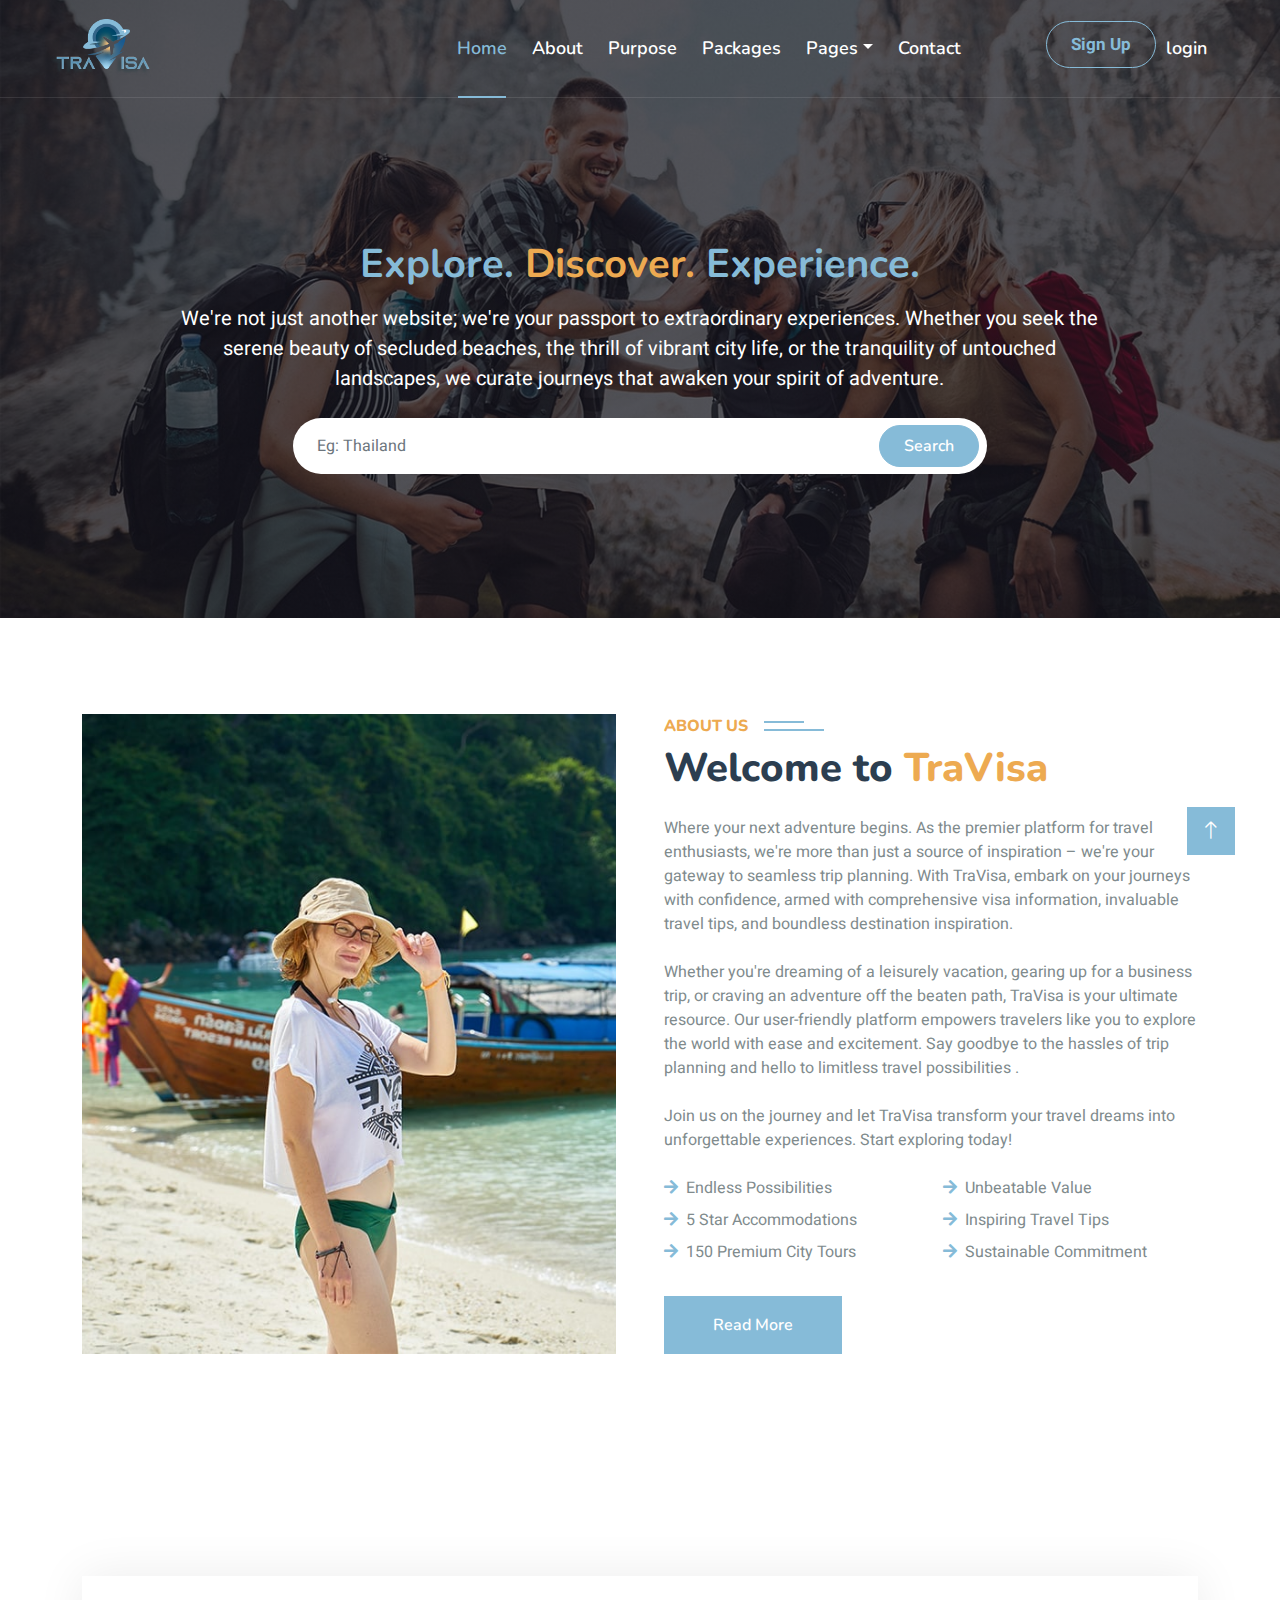
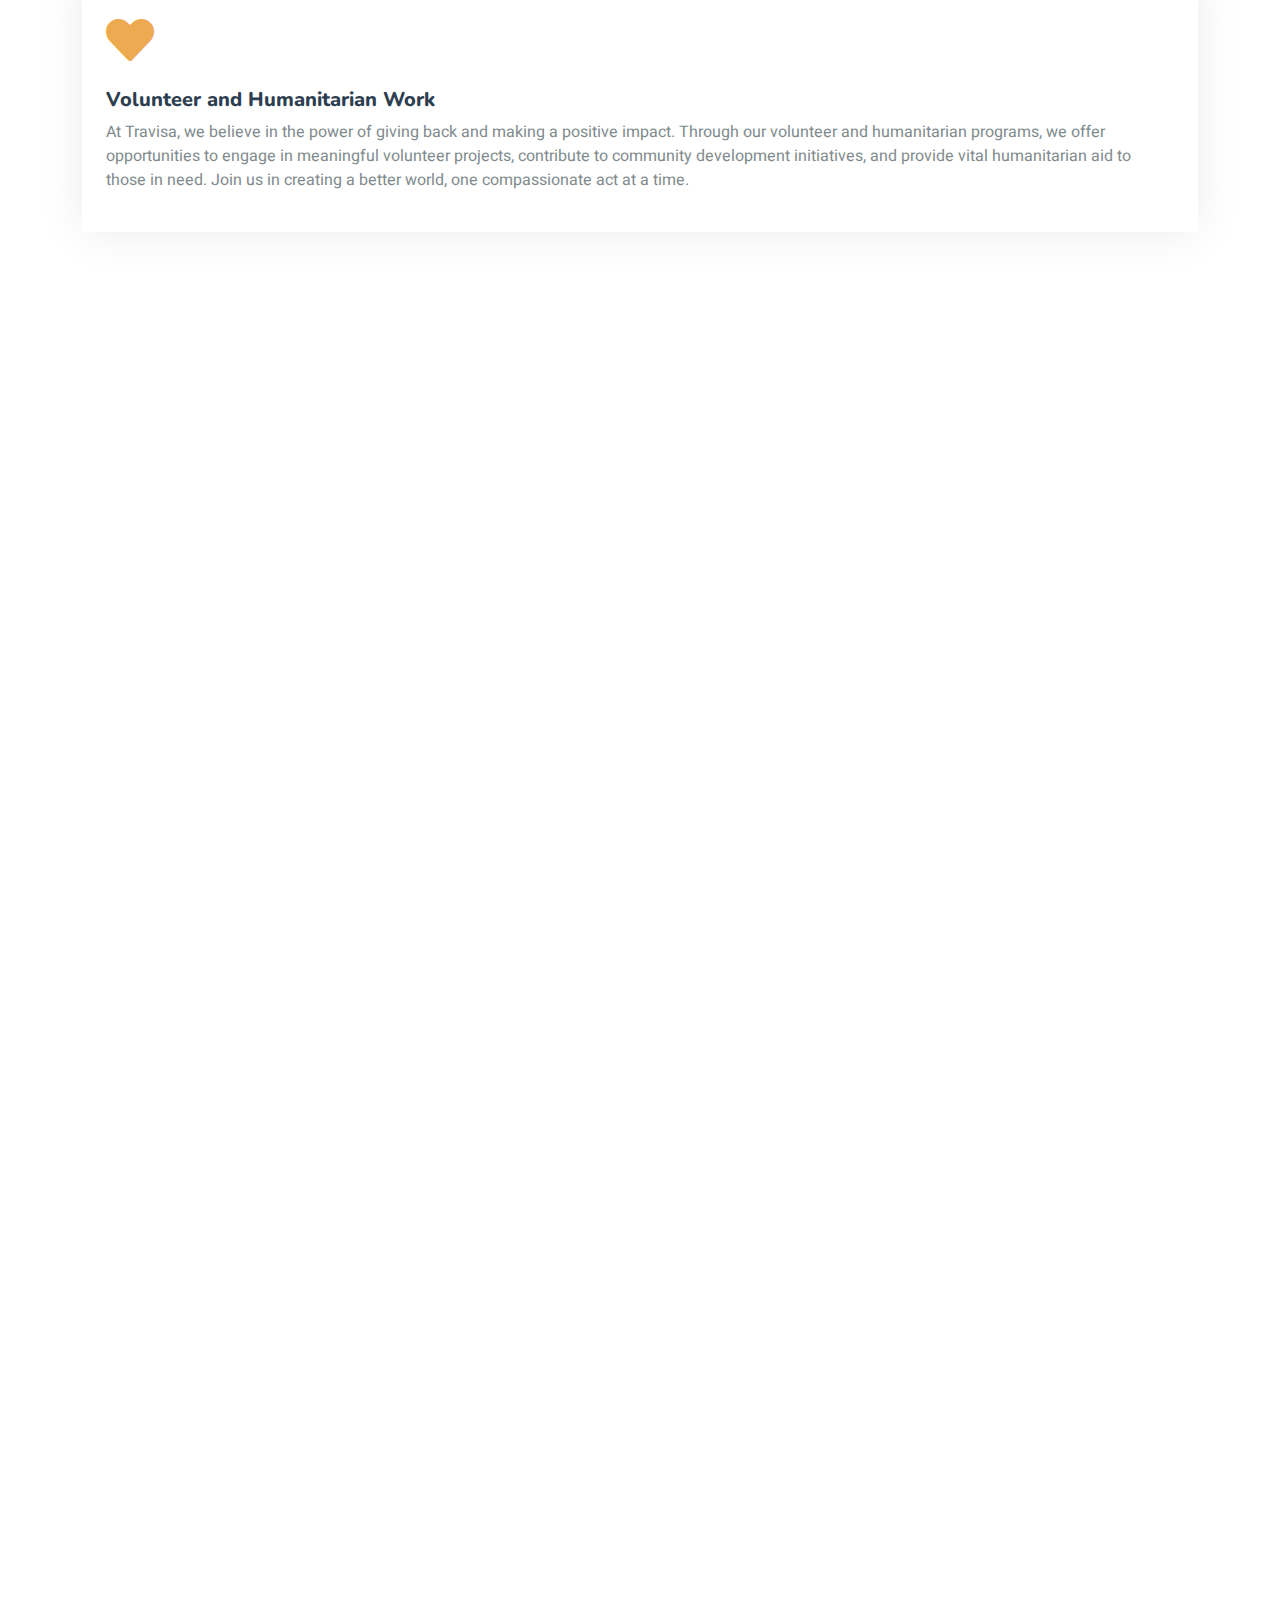
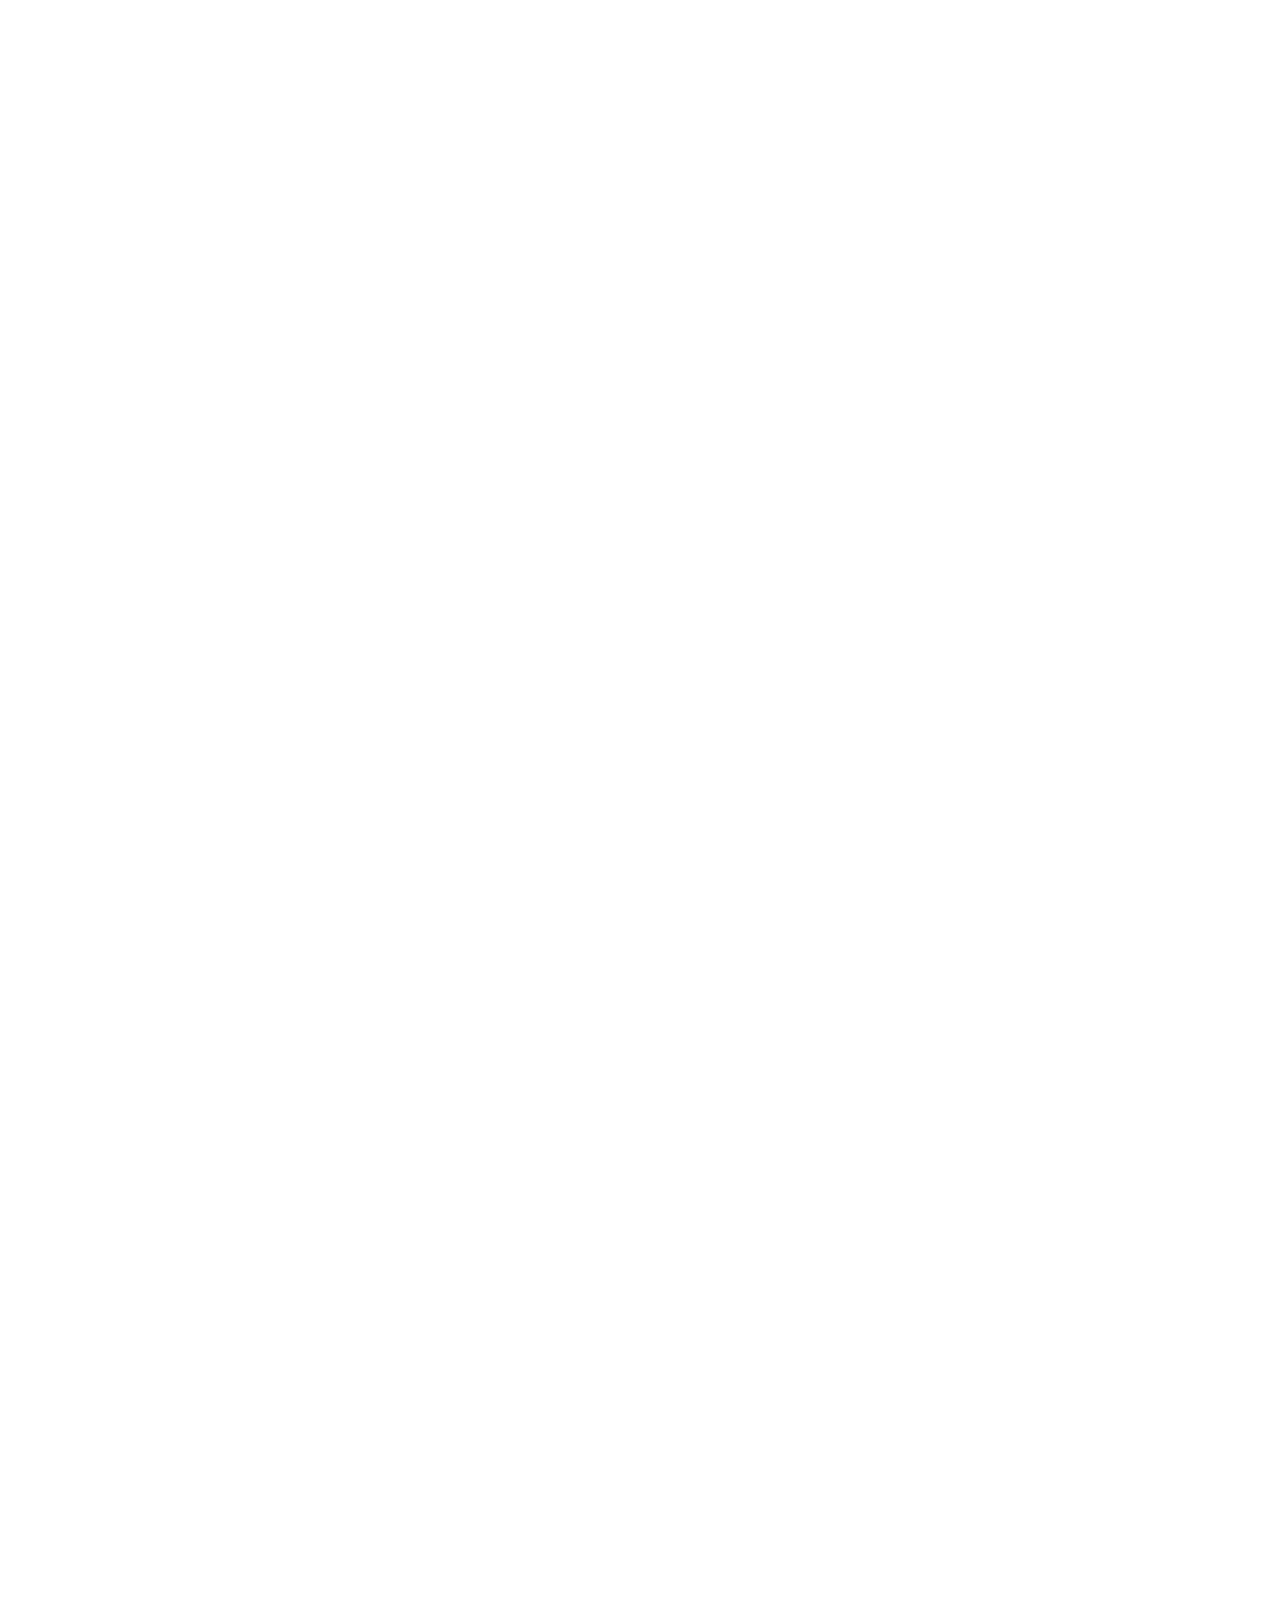
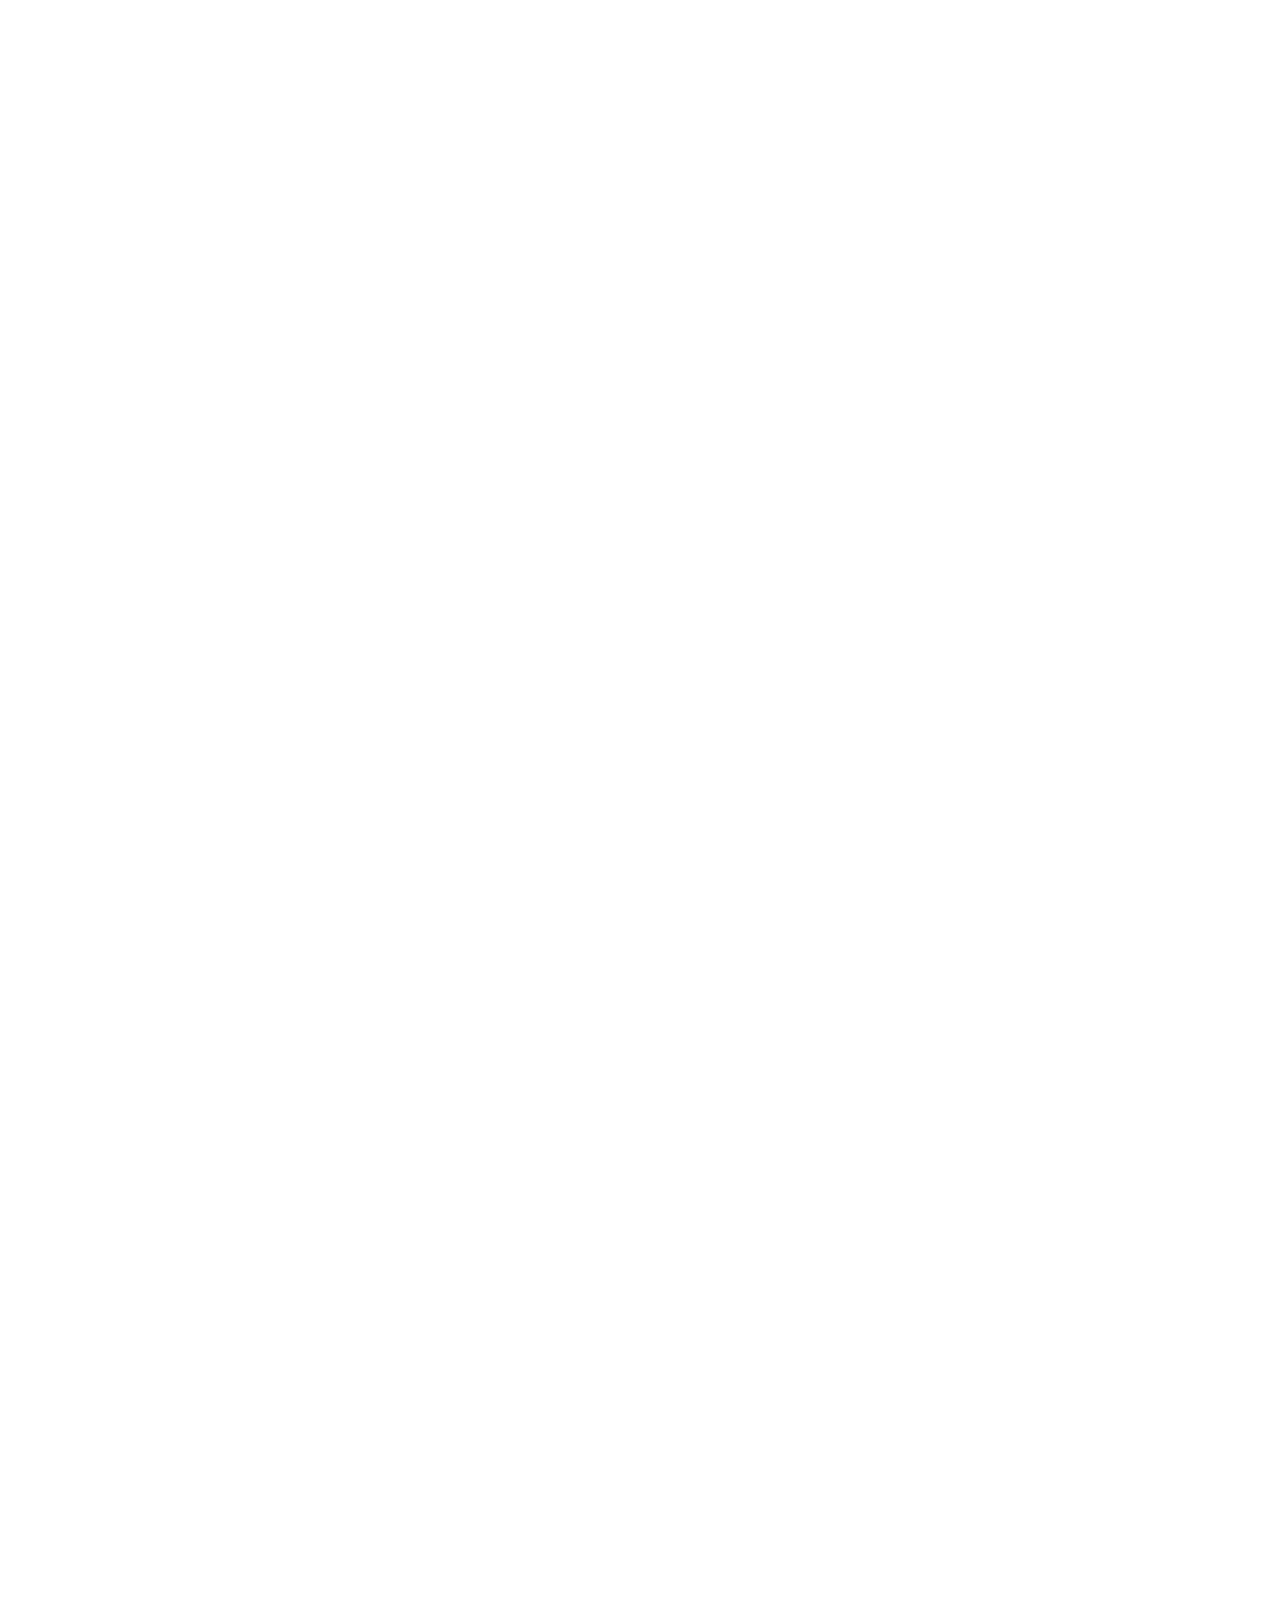
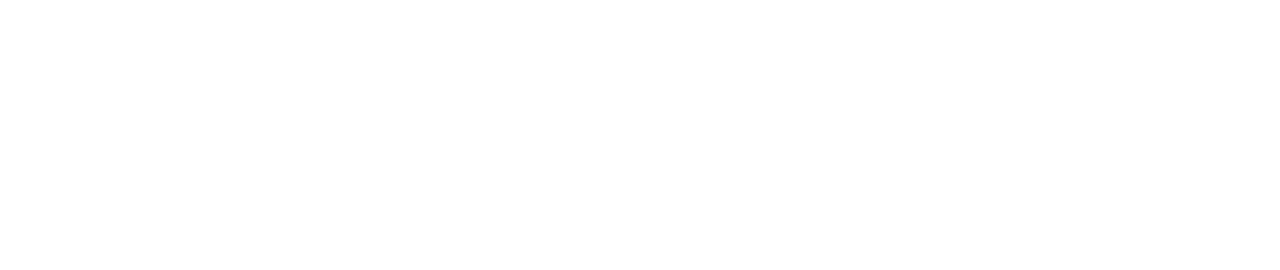
<file: ProjetIntegrationFirst1/View/FrontEnd/index.html>
<!DOCTYPE html>
<html lang="en">

<head>
    <meta charset="utf-8">
    <title>TraVisa - Travel Agency</title>
    <meta content="width=device-width, initial-scale=1.0" name="viewport">
    <meta content="" name="keywords">
    <meta content="" name="description">

    <!-- Favicon -->
    <link href="img/logo-travisa.png" rel="icon">

    <!-- Google Web Fonts -->
    <link rel="preconnect" href="https://fonts.googleapis.com">
    <link rel="preconnect" href="https://fonts.gstatic.com" crossorigin>
    <link href="https://fonts.googleapis.com/css2?family=Heebo:wght@400;500;600&family=Nunito:wght@600;700;800&display=swap" rel="stylesheet">

    <!-- Icon Font Stylesheet -->
    <link href="https://cdnjs.cloudflare.com/ajax/libs/font-awesome/5.10.0/css/all.min.css" rel="stylesheet">
    <link href="https://cdn.jsdelivr.net/npm/bootstrap-icons@1.4.1/font/bootstrap-icons.css" rel="stylesheet">

    <!-- Libraries Stylesheet -->
    <link href="lib/animate/animate.min.css" rel="stylesheet">
    <link href="lib/owlcarousel/assets/owl.carousel.min.css" rel="stylesheet">
    <link href="lib/tempusdominus/css/tempusdominus-bootstrap-4.min.css" rel="stylesheet" />

    <!-- Customized Bootstrap Stylesheet -->
    <link href="css/bootstrap.min.css" rel="stylesheet">

    <!-- Template Stylesheet -->
    <link href="css/style.css" rel="stylesheet">
</head>

<body>
    <!-- Spinner Start -->
    <div id="spinner" class="show bg-white position-fixed translate-middle w-100 vh-100 top-50 start-50 d-flex align-items-center justify-content-center">
        <div class="spinner-border text-primary" style="width: 3rem; height: 3rem;" role="status">
            <span class="sr-only">Loading...</span>
        </div>
    </div>
    <!-- Spinner End -->


    <!-- Topbar Start -->
    <!--<div class="container-fluid bg-dark px-5 d-none d-lg-block">
        <div class="row gx-0">
            <div class="col-lg-8 text-center text-lg-start mb-2 mb-lg-0">
                <div class="d-inline-flex align-items-center" style="height: 45px;">
                    <small class="me-3 text-light"><i class="fa fa-map-marker-alt me-2"></i>123 Street, New York, USA</small>
                    <small class="me-3 text-light"><i class="fa fa-phone-alt me-2"></i>+012 345 6789</small>
                    <small class="text-light"><i class="fa fa-envelope-open me-2"></i>info@example.com</small>
                </div>
            </div>
            <div class="col-lg-4 text-center text-lg-end">
                <div class="d-inline-flex align-items-center" style="height: 45px;">
                    <a class="btn btn-sm btn-outline-light btn-sm-square rounded-circle me-2" href=""><i class="fab fa-twitter fw-normal"></i></a>
                    <a class="btn btn-sm btn-outline-light btn-sm-square rounded-circle me-2" href=""><i class="fab fa-facebook-f fw-normal"></i></a>
                    <a class="btn btn-sm btn-outline-light btn-sm-square rounded-circle me-2" href=""><i class="fab fa-linkedin-in fw-normal"></i></a>
                    <a class="btn btn-sm btn-outline-light btn-sm-square rounded-circle me-2" href=""><i class="fab fa-instagram fw-normal"></i></a>
                    <a class="btn btn-sm btn-outline-light btn-sm-square rounded-circle" href=""><i class="fab fa-youtube fw-normal"></i></a>
                </div>
            </div>
        </div>
    </div>-->
    <!-- Topbar End -->


    <!-- Navbar & Hero Start -->
    <div class="container-fluid position-relative p-0">
        <nav class="navbar navbar-expand-lg navbar-light px-4 px-lg-5 py-3 py-lg-0">
            <a href="" class="navbar-brand p-0">
                <img class="logo" src="img/TraVisa.png">
               <!--<h1 class="text-primary m-0"><i class="fa fa-map-marker-alt me-3"></i>Tourist</h1>  <h1 class="text-primary m-0"><i class="fa fa-map-marker-alt me-3"></i>Tourist</h1> -->
            </a>
            <button class="navbar-toggler" type="button" data-bs-toggle="collapse" data-bs-target="#navbarCollapse">
                <span class="fa fa-bars"></span>
            </button>
            <div class="collapse navbar-collapse" id="navbarCollapse">
                <div class="navbar-nav ms-auto py-0">
                    <a href="HomePage.php" class="nav-item nav-link active">Home</a>
                    <a href="about.php" class="nav-item nav-link">About</a>
                    <a href="service.php" class="nav-item nav-link">Purpose</a>
                    <a href="Trips.php" class="nav-item nav-link">Packages</a>
                    <div class="nav-item dropdown">
                        <a href="#" class="nav-link dropdown-toggle" data-bs-toggle="dropdown">Pages</a>
                        <div class="dropdown-menu m-0">
                            <a href="destinations.php" class="dropdown-item">Destination</a>
                            <a href="booking.php" class="dropdown-item">Booking</a>
                            <a href="team.php" class="dropdown-item">Travel Guides</a>
                            <a href="testimonial.php" class="dropdown-item">Testimonial</a>
                            <a href="404.php" class="dropdown-item">404 Page</a>
                        </div>
                    </div>
                    <a href="contact.php" class="nav-item nav-link">Contact</a>
                </div>
               <!-- <a href="" class="btn btn-primary rounded-pill py-2 px-4">Register</a> --> 
               <div class="d-flex justify-content-center mb-2  ">
                <a href="signup.php" class="signup-button  nav-link">Sign Up</a>
              </div> 
            <div class="navbar-nav py-0"><a href="login.php" class=" login-button nav-link ">login</a></div>
            </div>
        </nav>
        

        <div class="container-fluid bg-primary py-5 mb-5 hero-header">
            <div class="container py-5">
                <div class="row justify-content-center py-5">
                    <div class="col-lg-10 pt-lg-5 mt-lg-5 text-center">
                        <h1 class="display-3 title-home  mb-3 animated slideInDown">Explore. <span> Discover.</span> Experience.</h1>
                        <p class="fs-5 text-white mb-4 animated slideInDown">We're not just another website; we're your passport to extraordinary experiences. Whether you seek the serene beauty of secluded beaches, the thrill of vibrant city life, or the tranquility of untouched landscapes, we curate journeys that awaken your spirit of adventure.</p>
                        <div class="position-relative w-75 mx-auto animated slideInDown">
                            <input class="form-control border-0 rounded-pill w-100 py-3 ps-4 pe-5" type="text" placeholder="Eg: Thailand">
                            <button type="button" class="btn btn-primary rounded-pill py-2 px-4 position-absolute top-0 end-0 me-2" style="margin-top: 7px;">Search</button>
                        </div>
                    </div>
                </div>
            </div>
        </div>
    </div>
    <!-- Navbar & Hero End -->


    <!-- About Start -->
    <div class="container-xxl py-5">
        <div class="container">
            <div class="row g-5">
                <div class="col-lg-6 wow fadeInUp" data-wow-delay="0.1s" style="min-height: 400px;">
                    <div class="position-relative h-100">
                        <img class="img-fluid position-absolute w-100 h-100" src="img/about.jpg" alt="" style="object-fit: cover;">
                    </div>
                </div>
                <div class="col-lg-6 wow fadeInUp" data-wow-delay="0.3s">
                    <h6 class="section-title bg-white text-start text-secondary pe-3">About Us</h6>
                    <h1 class="mb-4">Welcome to <span class="text-secondary">TraVisa</span></h1>
                    <p class="mb-4">Where your next adventure begins. As the premier platform for travel enthusiasts, we're more than just a source of inspiration – we're your gateway to seamless trip planning. With TraVisa, embark on your journeys with confidence, armed with comprehensive visa information, invaluable travel tips, and boundless destination inspiration.</p>
                    <p class="mb-4">Whether you're dreaming of a leisurely vacation, gearing up for a business trip, or craving an adventure off the beaten path, TraVisa is your ultimate resource. Our user-friendly platform empowers travelers like you to explore the world with ease and excitement. Say goodbye to the hassles of trip planning and hello to limitless travel possibilities .</p>
                    <p class="mb-4">Join us on the journey and let TraVisa transform your travel dreams into unforgettable experiences. Start exploring today!</p>
                    <div class="row gy-2 gx-4 mb-4">
                        <div class="col-sm-6">
                            <p class="mb-0"><i class="fa fa-arrow-right text-primary me-2"></i>Endless Possibilities</p>
                        </div>
                        <div class="col-sm-6">
                            <p class="mb-0"><i class="fa fa-arrow-right text-primary me-2"></i>Unbeatable Value</p>
                        </div>
                        <div class="col-sm-6">
                            <p class="mb-0"><i class="fa fa-arrow-right text-primary me-2"></i>5 Star Accommodations</p>
                        </div>
                        <div class="col-sm-6">
                            <p class="mb-0"><i class="fa fa-arrow-right text-primary me-2"></i>Inspiring Travel Tips</p>
                        </div>
                        <div class="col-sm-6">
                            <p class="mb-0"><i class="fa fa-arrow-right text-primary me-2"></i>150 Premium City Tours</p>
                        </div>
                        <div class="col-sm-6">
                            <p class="mb-0"><i class="fa fa-arrow-right text-primary me-2"></i>Sustainable Commitment</p>
                        </div>
                    </div>
                    <a class="btn btn-primary py-3 px-5 mt-2" href="">Read More</a>
                </div>
            </div>
        </div>
    </div>
    <!-- About End -->


    <!-- Service Start -->
    <div class="container-xxl py-5">
        <div class="container">
            <div class="text-center wow fadeInUp" data-wow-delay="0.1s">
                <h6 class="section-title bg-white text-center text-secondary px-3">Purpose</h6>
                <h1 class="mb-5">Our Purpose</h1>
            </div>
            <div class="row g-4">
                <div  data-wow-delay="0.7s">
                    <div class="service-item rounded pt-3">
                        <div class="p-4">
                            <i class="fa fa-3x fas fa-heart text-secondary mb-4"></i>
                            <h5>Volunteer and Humanitarian Work</h5>
                            <p>At Travisa, we believe in the power of giving back and making a positive impact. Through our volunteer and humanitarian programs, we offer opportunities to engage in meaningful volunteer projects, contribute to community development initiatives, and provide vital humanitarian aid to those in need. Join us in creating a better world, one compassionate act at a time.</p>
                        </div>
                    </div>
                </div>
                <div class="col-lg-3 col-sm-6 wow fadeInUp" data-wow-delay="0.1s">
                    <div class="service-item rounded pt-3">
                        <div class="p-4">
                            <i class="fa fa-3x fa-solid fa-umbrella-beach text-primary mb-4"></i>
                            <h5>Leisure and Recreation</h5>
                            <p>At Travisa, we provide the perfect opportunity for relaxation and leisure. Whether it's a honeymoon, vacation, or solo adventure, we ensure your trip is filled with unforgettable moments and rejuvenating experiences</p>
                        </div>
                    </div>
                </div>
                <div class="col-lg-3 col-sm-6 wow fadeInUp" data-wow-delay="0.3s">
                    <div class="service-item rounded pt-3">
                        <div class="p-4">
                            <i class="fa fa-3x fa-fire text-primary mb-4"></i>
                            <h5>Adventure and Exploration</h5>
                            <p>Travisa offers thrilling adventures for those seeking excitement and exploration. With activities like skydiving, hiking, scuba diving, and mountain climbing, we provide unforgettable experiences that push boundaries and ignite a spirit of adventure.</p>
                        </div>
                    </div>
                </div>
                <div class="col-lg-3 col-sm-6 wow fadeInUp" data-wow-delay="0.5s">
                    <div class="service-item rounded pt-3">
                        <div class="p-4">
                            <i class="fa fa-3x fa-solid fa-user-graduate text-primary mb-4"></i>
                            <h5>Education and Learning</h5>
                            <p>In the realm of education and learning, Travisa enriches your journey with a diverse array of experiences. From exploring historical sites that tell the stories of our past to attending engaging workshops that expand your knowledge, and participating in language courses that open doors to new cultures and connections, we provide opportunities for personal growth and discovery.</p>
                        </div>
                    </div>
                </div>
                
                <div class="col-lg-3 col-sm-6 wow fadeInUp" data-wow-delay="0.3s">
                    <div class="service-item rounded pt-3">
                        <div class="p-4">
                            <i class="fa fa-3x fa-bolt text-primary mb-4"></i>
                            <h5>Events</h5>
                            <p>At Travisa, we bring you closer to the pulse of global events. From thrilling sports to mesmerizing concerts, vibrant festivals, captivating art exhibitions, and prestigious fashion weeks, we ensure you're always at the forefront of culture. Join us as we explore the latest in technology and innovation, and make unforgettable memories together.</p>
                        </div>
                    </div>
                </div>
                
            </div>
        </div>
    </div>
    <!-- Service End -->


    <!-- Destination Start -->
    <div class="container-xxl py-5 destination">
        <div class="container">
            <div class="text-center wow fadeInUp" data-wow-delay="0.1s">
                <h6 class="section-title bg-white text-center text-secondary px-3">Destination</h6>
                <h1 class="mb-5">Popular Destination</h1>
            </div>
            <div class="row g-3">
                <div class="col-lg-7 col-md-6">
                    <div class="row g-3">
                        <div class="col-lg-12 col-md-12 wow zoomIn" data-wow-delay="0.1s">
                            <a class="position-relative d-block overflow-hidden" href="">
                                <img class="img-fluid" src="img/destination-1.jpg" alt="">
                                <div class="bg-white text-danger fw-bold position-absolute top-0 start-0 m-3 py-1 px-2">30% OFF</div>
                                <div class="bg-white text-primary fw-bold position-absolute bottom-0 end-0 m-3 py-1 px-2">Thailand</div>
                            </a>
                        </div>
                        <div class="col-lg-6 col-md-12 wow zoomIn" data-wow-delay="0.3s">
                            <a class="position-relative d-block overflow-hidden" href="">
                                <img class="img-fluid" src="img/destination-2.jpg" alt="">
                                <div class="bg-white text-danger fw-bold position-absolute top-0 start-0 m-3 py-1 px-2">25% OFF</div>
                                <div class="bg-white text-primary fw-bold position-absolute bottom-0 end-0 m-3 py-1 px-2">Malaysia</div>
                            </a>
                        </div>
                        <div class="col-lg-6 col-md-12 wow zoomIn" data-wow-delay="0.5s">
                            <a class="position-relative d-block overflow-hidden" href="">
                                <img class="img-fluid" src="img/destination-3.jpg" alt="">
                                <div class="bg-white text-danger fw-bold position-absolute top-0 start-0 m-3 py-1 px-2">35% OFF</div>
                                <div class="bg-white text-primary fw-bold position-absolute bottom-0 end-0 m-3 py-1 px-2">Australia</div>
                            </a>
                        </div>
                    </div>
                </div>
                <div class="col-lg-5 col-md-6 wow zoomIn" data-wow-delay="0.7s" style="min-height: 350px;">
                    <a class="position-relative d-block h-100 overflow-hidden" href="">
                        <img class="img-fluid position-absolute w-100 h-100" src="img/destination-4.jpg" alt="" style="object-fit: cover;">
                        <div class="bg-white text-danger fw-bold position-absolute top-0 start-0 m-3 py-1 px-2">20% OFF</div>
                        <div class="bg-white text-primary fw-bold position-absolute bottom-0 end-0 m-3 py-1 px-2">Indonesia</div>
                    </a>
                </div>
            </div>
        </div>
    </div>
    <!-- Destination Start -->


    <!-- Package Start -->
    <div class="container-xxl py-5">
        <div class="container">
            <div class="text-center wow fadeInUp" data-wow-delay="0.1s">
                <h6 class="section-title bg-white text-center text-secondary px-3">Packages</h6>
                <h1 class="mb-5">Awesome Packages</h1>
            </div>
            <div class="row g-4 justify-content-center">
                <div class="col-lg-4 col-md-6 wow fadeInUp" data-wow-delay="0.1s">
                    <div class="package-item">
                        <div class="overflow-hidden">
                            <img class="img-fluid" src="img/package-1.jpg" alt="">
                        </div>
                        <div class="d-flex border-bottom">
                            <small class="flex-fill text-center border-end py-2"><i class="fa fa-map-marker-alt text-primary me-2"></i>Thailand</small>
                            <small class="flex-fill text-center border-end py-2"><i class="fa fa-calendar-alt text-primary me-2"></i>3 days</small>
                            <small class="flex-fill text-center py-2"><i class="fa fa-user text-primary me-2"></i>2 Person</small>
                        </div>
                        <div class="text-center p-4">
                            <h3 class="mb-0">$149.00</h3>
                            <div class="mb-3">
                                <small class="fa fa-star text-secondary"></small>
                                <small class="fa fa-star text-secondary"></small>
                                <small class="fa fa-star text-secondary"></small>
                                <small class="fa fa-star text-secondary"></small>
                                <small class="fa fa-star text-secondary"></small>
                            </div>
                            <p>Tempor erat elitr rebum at clita. Diam dolor diam ipsum sit diam amet diam eos</p>
                            <div class="d-flex justify-content-center mb-2">
                                <a href="#" class="btn btn-sm btn-primary px-3 border-end" style="border-radius: 30px 0 0 30px;">Read More</a>
                                <a href="#" class="btn btn-sm btn-primary px-3" style="border-radius: 0 30px 30px 0;">Book Now</a>
                            </div>
                        </div>
                    </div>
                </div>
                <div class="col-lg-4 col-md-6 wow fadeInUp" data-wow-delay="0.3s">
                    <div class="package-item">
                        <div class="overflow-hidden">
                            <img class="img-fluid" src="img/package-2.jpg" alt="">
                        </div>
                        <div class="d-flex border-bottom">
                            <small class="flex-fill text-center border-end py-2"><i class="fa fa-map-marker-alt text-primary me-2"></i>Indonesia</small>
                            <small class="flex-fill text-center border-end py-2"><i class="fa fa-calendar-alt text-primary me-2"></i>3 days</small>
                            <small class="flex-fill text-center py-2"><i class="fa fa-user text-primary me-2"></i>2 Person</small>
                        </div>
                        <div class="text-center p-4">
                            <h3 class="mb-0">$139.00</h3>
                            <div class="mb-3">
                                <small class="fa fa-star text-secondary"></small>
                                <small class="fa fa-star text-secondary"></small>
                                <small class="fa fa-star text-secondary"></small>
                                <small class="fa fa-star text-secondary"></small>
                                <small class="fa fa-star text-secondary"></small>
                            </div>
                            <p>Tempor erat elitr rebum at clita. Diam dolor diam ipsum sit diam amet diam eos</p>
                            <div class="d-flex justify-content-center mb-2">
                                <a href="#" class="btn btn-sm btn-primary px-3 border-end" style="border-radius: 30px 0 0 30px;">Read More</a>
                                <a href="#" class="btn btn-sm btn-primary px-3" style="border-radius: 0 30px 30px 0;">Book Now</a>
                            </div>
                        </div>
                    </div>
                </div>
                <div class="col-lg-4 col-md-6 wow fadeInUp" data-wow-delay="0.5s">
                    <div class="package-item">
                        <div class="overflow-hidden">
                            <img class="img-fluid" src="img/package-3.jpg" alt="">
                        </div>
                        <div class="d-flex border-bottom">
                            <small class="flex-fill text-center border-end py-2"><i class="fa fa-map-marker-alt text-primary me-2"></i>Malaysia</small>
                            <small class="flex-fill text-center border-end py-2"><i class="fa fa-calendar-alt text-primary me-2"></i>3 days</small>
                            <small class="flex-fill text-center py-2"><i class="fa fa-user text-primary me-2"></i>2 Person</small>
                        </div>
                        <div class="text-center p-4">
                            <h3 class="mb-0">$189.00</h3>
                            <div class="mb-3">
                                <small class="fa fa-star text-secondary"></small>
                                <small class="fa fa-star text-secondary"></small>
                                <small class="fa fa-star text-secondary"></small>
                                <small class="fa fa-star text-secondary"></small>
                                <small class="fa fa-star text-secondary"></small>
                            </div>
                            <p>Tempor erat elitr rebum at clita. Diam dolor diam ipsum sit diam amet diam eos</p>
                            <div class="d-flex justify-content-center mb-2">
                                <a href="#" class="btn btn-sm btn-primary px-3 border-end" style="border-radius: 30px 0 0 30px;">Read More</a>
                                <a href="#" class="btn btn-sm btn-primary px-3" style="border-radius: 0 30px 30px 0;">Book Now</a>
                            </div>
                        </div>
                    </div>
                </div>
            </div>
        </div>
    </div>
    <!-- Package End -->


    <!-- Booking Start -->
    <div class="container-xxl py-5 wow fadeInUp" data-wow-delay="0.1s">
        <div class="container">
            <div class="booking p-5">
                <div class="row g-5 align-items-center">
                    <div class="col-md-6 text-white">
                        <h6 class="text-white text-uppercase">Booking</h6>
                        <h1 class="text-white mb-4">Online Booking</h1>
                        <p class="mb-4">Where your next adventure begins. As the premier platform for travel enthusiasts, we're more than just a source of inspiration – we're your gateway to seamless trip planning. With TraVisa, embark on your journeys with confidence, armed with comprehensive visa information, invaluable travel tips, and boundless destination inspiration.</p>
                        <p class="mb-4">Whether you're dreaming of a leisurely vacation, gearing up for a business trip, or craving an adventure off the beaten path, TraVisa is your ultimate resource. Our user-friendly platform empowers travelers like you to explore the world with ease and excitement. Say goodbye to the hassles of trip planning and hello to limitless travel possibilities.</p>
                        <a class="btn btn-outline-light py-3 px-5 mt-2" href="">Read More</a>
                    </div>
                    <div class="col-md-6">
                        <h1 class="text-white mb-4">Book A Tour</h1>
                        <form>
                            <div class="row g-3">
                                <div class="col-md-6">
                                    <div class="form-floating">
                                        <input type="text" class="form-control bg-transparent" id="name" placeholder="Your Name">
                                        <label for="name">Your Name</label>
                                    </div>
                                </div>
                                <div class="col-md-6">
                                    <div class="form-floating">
                                        <input type="email" class="form-control bg-transparent" id="email" placeholder="Your Email">
                                        <label for="email">Your Email</label>
                                    </div>
                                </div>
                                <div class="col-md-6">
                                    <div class="form-floating date" id="date3" data-target-input="nearest">
                                        <input type="text" class="form-control bg-transparent datetimepicker-input" id="datetime" placeholder="Date & Time" data-target="#date3" data-toggle="datetimepicker" />
                                        <label for="datetime">Date & Time</label>
                                    </div>
                                </div>
                                <div class="col-md-6">
                                    <div class="form-floating">
                                        <select class="form-select bg-transparent" id="select1">
                                            <option value="1">Destination 1</option>
                                            <option value="2">Destination 2</option>
                                            <option value="3">Destination 3</option>
                                        </select>
                                        <label for="select1">Destination</label>
                                    </div>
                                </div>
                                <div class="col-12">
                                    <div class="form-floating">
                                        <textarea class="form-control bg-transparent" placeholder="Special Request" id="message" style="height: 100px"></textarea>
                                        <label for="message">Special Request</label>
                                    </div>
                                </div>
                                <div class="col-12">
                                    <button class="btn btn-outline-light w-100 py-3" type="submit">Book Now</button>
                                </div>
                            </div>
                        </form>
                    </div>
                </div>
            </div>
        </div>
    </div>
    <!-- Booking Start -->


    <!-- Process Start -->
    <div class="container-xxl py-5">
        <div class="container">
            <div class="text-center pb-4 wow fadeInUp" data-wow-delay="0.1s">
                <h6 class="section-title bg-white text-center text-secondary px-3">Process</h6>
                <h1 class="mb-5">3 Easy Steps</h1>
            </div>
            <div class="row gy-5 gx-4 justify-content-center">
                <div class="col-lg-4 col-sm-6 text-center pt-4 wow fadeInUp" data-wow-delay="0.1s">
                    <div class="position-relative border border-primary pt-5 pb-4 px-4">
                        <div class="d-inline-flex align-items-center justify-content-center bg-primary rounded-circle position-absolute top-0 start-50 translate-middle shadow" style="width: 100px; height: 100px;">
                            <i class="fa fa-globe fa-3x text-white"></i>
                        </div>
                        <h5 class="mt-4">Choose A Destination</h5>
                        <hr class="w-25 mx-auto bg-primary mb-1">
                        <hr class="w-50 mx-auto bg-primary mt-0">
                        <p class="mb-0">Tempor erat elitr rebum clita dolor diam ipsum sit diam amet diam eos erat ipsum et lorem et sit sed stet lorem sit</p>
                    </div>
                </div>
                <div class="col-lg-4 col-sm-6 text-center pt-4 wow fadeInUp" data-wow-delay="0.3s">
                    <div class="position-relative border border-primary pt-5 pb-4 px-4">
                        <div class="d-inline-flex align-items-center justify-content-center bg-primary rounded-circle position-absolute top-0 start-50 translate-middle shadow" style="width: 100px; height: 100px;">
                            <i class="fa fa-dollar-sign fa-3x text-white"></i>
                        </div>
                        <h5 class="mt-4">Pay Online</h5>
                        <hr class="w-25 mx-auto bg-primary mb-1">
                        <hr class="w-50 mx-auto bg-primary mt-0">
                        <p class="mb-0">Tempor erat elitr rebum clita dolor diam ipsum sit diam amet diam eos erat ipsum et lorem et sit sed stet lorem sit</p>
                    </div>
                </div>
                <div class="col-lg-4 col-sm-6 text-center pt-4 wow fadeInUp" data-wow-delay="0.5s">
                    <div class="position-relative border border-primary pt-5 pb-4 px-4">
                        <div class="d-inline-flex align-items-center justify-content-center bg-primary rounded-circle position-absolute top-0 start-50 translate-middle shadow" style="width: 100px; height: 100px;">
                            <i class="fa fa-plane fa-3x text-white"></i>
                        </div>
                        <h5 class="mt-4">Fly Today</h5>
                        <hr class="w-25 mx-auto bg-primary mb-1">
                        <hr class="w-50 mx-auto bg-primary mt-0">
                        <p class="mb-0">Tempor erat elitr rebum clita dolor diam ipsum sit diam amet diam eos erat ipsum et lorem et sit sed stet lorem sit</p>
                    </div>
                </div>
            </div>
        </div>
    </div>
    <!-- Process Start -->


    <!-- Team Start -->
    <div class="container-xxl py-5">
        <div class="container">
            <div class="text-center wow fadeInUp" data-wow-delay="0.1s">
                <h6 class="section-title bg-white text-center text-secondary px-3">Travel Guide</h6>
                <h1 class="mb-5">Meet Our Guide</h1>
            </div>
            <div class="row g-4">
                <div class="col-lg-3 col-md-6 wow fadeInUp" data-wow-delay="0.1s">
                    <div class="team-item">
                        <div class="overflow-hidden">
                            <img class="img-fluid" src="img/team-1.jpg" alt="">
                        </div>
                        <div class="position-relative d-flex justify-content-center" style="margin-top: -19px;">
                            <a class="btn btn-square mx-1" href=""><i class="fab fa-facebook-f"></i></a>
                            <a class="btn btn-square mx-1" href=""><i class="fab fa-twitter"></i></a>
                            <a class="btn btn-square mx-1" href=""><i class="fab fa-instagram"></i></a>
                        </div>
                        <div class="text-center p-4">
                            <h5 class="mb-0">Full Name</h5>
                            <small>Designation</small>
                        </div>
                    </div>
                </div>
                <div class="col-lg-3 col-md-6 wow fadeInUp" data-wow-delay="0.3s">
                    <div class="team-item">
                        <div class="overflow-hidden">
                            <img class="img-fluid" src="img/team-2.jpg" alt="">
                        </div>
                        <div class="position-relative d-flex justify-content-center" style="margin-top: -19px;">
                            <a class="btn btn-square mx-1" href=""><i class="fab fa-facebook-f"></i></a>
                            <a class="btn btn-square mx-1" href=""><i class="fab fa-twitter"></i></a>
                            <a class="btn btn-square mx-1" href=""><i class="fab fa-instagram"></i></a>
                        </div>
                        <div class="text-center p-4">
                            <h5 class="mb-0">Full Name</h5>
                            <small>Designation</small>
                        </div>
                    </div>
                </div>
                <div class="col-lg-3 col-md-6 wow fadeInUp" data-wow-delay="0.5s">
                    <div class="team-item">
                        <div class="overflow-hidden">
                            <img class="img-fluid" src="img/team-3.jpg" alt="">
                        </div>
                        <div class="position-relative d-flex justify-content-center" style="margin-top: -19px;">
                            <a class="btn btn-square mx-1" href=""><i class="fab fa-facebook-f"></i></a>
                            <a class="btn btn-square mx-1" href=""><i class="fab fa-twitter"></i></a>
                            <a class="btn btn-square mx-1" href=""><i class="fab fa-instagram"></i></a>
                        </div>
                        <div class="text-center p-4">
                            <h5 class="mb-0">Full Name</h5>
                            <small>Designation</small>
                        </div>
                    </div>
                </div>
                <div class="col-lg-3 col-md-6 wow fadeInUp" data-wow-delay="0.7s">
                    <div class="team-item">
                        <div class="overflow-hidden">
                            <img class="img-fluid" src="img/team-4.jpg" alt="">
                        </div>
                        <div class="position-relative d-flex justify-content-center" style="margin-top: -19px;">
                            <a class="btn btn-square mx-1" href=""><i class="fab fa-facebook-f"></i></a>
                            <a class="btn btn-square mx-1" href=""><i class="fab fa-twitter"></i></a>
                            <a class="btn btn-square mx-1" href=""><i class="fab fa-instagram"></i></a>
                        </div>
                        <div class="text-center p-4">
                            <h5 class="mb-0">Full Name</h5>
                            <small>Designation</small>
                        </div>
                    </div>
                </div>
            </div>
        </div>
    </div>
    <!-- Team End -->


    <!-- Testimonial Start -->
    <div class="container-xxl py-5 wow fadeInUp" data-wow-delay="0.1s">
        <div class="container">
            <div class="text-center">
                <h6 class="section-title bg-white text-center text-secondary px-3">Testimonial</h6>
                <h1 class="mb-5">Our Clients Say!!!</h1>
            </div>
            <div class="owl-carousel testimonial-carousel position-relative">
                <div class="testimonial-item bg-white text-center border p-4">
                    <img class="bg-white rounded-circle shadow p-1 mx-auto mb-3" src="img/testimonial-1.jpg" style="width: 80px; height: 80px;">
                    <h5 class="mb-0">John Doe</h5>
                    <p>New York, USA</p>
                    <p class="mb-0">Tempor erat elitr rebum at clita. Diam dolor diam ipsum sit diam amet diam et eos. Clita erat ipsum et lorem et sit.</p>
                </div>
                <div class="testimonial-item bg-white text-center border p-4">
                    <img class="bg-white rounded-circle shadow p-1 mx-auto mb-3" src="img/testimonial-2.jpg" style="width: 80px; height: 80px;">
                    <h5 class="mb-0">John Doe</h5>
                    <p>New York, USA</p>
                    <p class="mt-2 mb-0">Tempor erat elitr rebum at clita. Diam dolor diam ipsum sit diam amet diam et eos. Clita erat ipsum et lorem et sit.</p>
                </div>
                <div class="testimonial-item bg-white text-center border p-4">
                    <img class="bg-white rounded-circle shadow p-1 mx-auto mb-3" src="img/testimonial-3.jpg" style="width: 80px; height: 80px;">
                    <h5 class="mb-0">John Doe</h5>
                    <p>New York, USA</p>
                    <p class="mt-2 mb-0">Tempor erat elitr rebum at clita. Diam dolor diam ipsum sit diam amet diam et eos. Clita erat ipsum et lorem et sit.</p>
                </div>
                <div class="testimonial-item bg-white text-center border p-4">
                    <img class="bg-white rounded-circle shadow p-1 mx-auto mb-3" src="img/testimonial-4.jpg" style="width: 80px; height: 80px;">
                    <h5 class="mb-0">John Doe</h5>
                    <p>New York, USA</p>
                    <p class="mt-2 mb-0">Tempor erat elitr rebum at clita. Diam dolor diam ipsum sit diam amet diam et eos. Clita erat ipsum et lorem et sit.</p>
                </div>
            </div>
        </div>
    </div>
    <!-- Testimonial End -->
        

    <!-- Footer Start -->
    <div class="container-fluid bg-dark text-light footer pt-5 mt-5 wow fadeIn" data-wow-delay="0.1s">
        <div class="container py-5">
            <div class="row g-5">
                <div class="col-lg-3 col-md-6">
                    <h4 class="text-white mb-3">Company</h4>
                    <a class="btn btn-link" href="">About Us</a>
                    <a class="btn btn-link" href="">Contact Us</a>
                    <a class="btn btn-link" href="">Privacy Policy</a>
                    <a class="btn btn-link" href="">Terms & Condition</a>
                    <a class="btn btn-link" href="">FAQs & Help</a>
                </div>
                <div class="col-lg-3 col-md-6">
                    <h4 class="text-white mb-3">Contact</h4>
                    <p class="mb-2"><i class="fa fa-map-marker-alt me-3"></i>11, 2 rue André Ampère - 2083 - Pôle Technologique - El Ghazala.</p>
                    <p class="mb-2"><i class="fa fa-phone-alt me-3"></i>T (216) 70 250 000</p>
                    <p class="mb-2"><i class="fa fa-envelope me-3"></i>TraVisa@gmail.com</p>
                    <div class="d-flex pt-2">
                        <a class="btn btn-outline-light btn-social" href=""><i class="fab fa-twitter"></i></a>
                        <a class="btn btn-outline-light btn-social" href=""><i class="fab fa-facebook-f"></i></a>
                        <a class="btn btn-outline-light btn-social" href=""><i class="fab fa-youtube"></i></a>
                        <a class="btn btn-outline-light btn-social" href=""><i class="fab fa-linkedin-in"></i></a>
                    </div>
                </div>
                <div class="col-lg-3 col-md-6">
                    <h4 class="text-white mb-3">Gallery</h4>
                    <div class="row g-2 pt-2">
                        <div class="col-4">
                            <img class="img-fluid bg-light p-1" src="img/package-1.jpg" alt="">
                        </div>
                        <div class="col-4">
                            <img class="img-fluid bg-light p-1" src="img/package-2.jpg" alt="">
                        </div>
                        <div class="col-4">
                            <img class="img-fluid bg-light p-1" src="img/package-3.jpg" alt="">
                        </div>
                        <div class="col-4">
                            <img class="img-fluid bg-light p-1" src="img/package-2.jpg" alt="">
                        </div>
                        <div class="col-4">
                            <img class="img-fluid bg-light p-1" src="img/package-3.jpg" alt="">
                        </div>
                        <div class="col-4">
                            <img class="img-fluid bg-light p-1" src="img/package-1.jpg" alt="">
                        </div>
                    </div>
                </div>
                <div class="col-lg-3 col-md-6">
                    <h4 class="text-white mb-3">Newsletter</h4>
                    <p>Dolor amet sit justo amet elitr clita ipsum elitr est.</p>
                    <div class="position-relative mx-auto" style="max-width: 400px;">
                        <input class="form-control border-primary w-100 py-3 ps-4 pe-5" type="text" placeholder="Your email">
                        <button type="button" class="btn btn-primary py-2 position-absolute top-0 end-0 mt-2 me-2">SignUp</button>
                    </div>
                </div>
            </div>
        </div>
        <div class="container">
            <div class="copyright">
                <div class="row">
                    <div class="col-md-6 text-center text-md-start mb-3 mb-md-0">
                        &copy; <a class="border-bottom" href="#">Your Site Name</a>, All Right Reserved.

                        <!--/*** This template is free as long as you keep the footer author’s credit link/attribution link/backlink. If you'd like to use the template without the footer author’s credit link/attribution link/backlink, you can purchase the Credit Removal License from "https://htmlcodex.com/credit-removal". Thank you for your support. ***/-->
                        Designed By <a class="border-bottom" href="https://htmlcodex.com">HTML Codex</a>
                    </div>
                    <div class="col-md-6 text-center text-md-end">
                        <div class="footer-menu">
                            <a href="">Home</a>
                            <a href="">Cookies</a>
                            <a href="">Help</a>
                            <a href="">FQAs</a>
                        </div>
                    </div>
                </div>
            </div>
        </div>
    </div>
    <!-- Footer End -->


    <!-- Back to Top -->
    <a href="#" class="btn btn-lg btn-primary btn-lg-square back-to-top"><i class="bi bi-arrow-up"></i></a>


    <!-- JavaScript Libraries -->
    <script src="https://code.jquery.com/jquery-3.4.1.min.js"></script>
    <script src="https://cdn.jsdelivr.net/npm/bootstrap@5.0.0/dist/js/bootstrap.bundle.min.js"></script>
    <script src="lib/wow/wow.min.js"></script>
    <script src="lib/easing/easing.min.js"></script>
    <script src="lib/waypoints/waypoints.min.js"></script>
    <script src="lib/owlcarousel/owl.carousel.min.js"></script>
    <script src="lib/tempusdominus/js/moment.min.js"></script>
    <script src="lib/tempusdominus/js/moment-timezone.min.js"></script>
    <script src="lib/tempusdominus/js/tempusdominus-bootstrap-4.min.js"></script>

    <!-- Template Javascript -->
    <script src="js/main.js"></script>
</body>

</html>
</file>
<file: ProjetIntegrationFirst1/View/FrontEnd/css/style.css>
/********** Template CSS **********/
:root {
    --primary: #86BBD8;
    --secondary: #FE8800;
    --light: #F5F5F5;
    --dark: #14141F;
}

.fw-medium {
    font-weight: 600 !important;
}

.fw-semi-bold {
    font-weight: 700 !important;
}

.back-to-top {
    position: fixed;
    display: none;
    right: 45px;
    bottom: 45px;
    z-index: 99;
}


/*** Spinner ***/
#spinner {
    opacity: 0;
    visibility: hidden;
    transition: opacity .5s ease-out, visibility 0s linear .5s;
    z-index: 99999;
}

#spinner.show {
    transition: opacity .5s ease-out, visibility 0s linear 0s;
    visibility: visible;
    opacity: 1;
}


/*** Button ***/
.btn {
    font-family: 'Nunito', sans-serif;
    font-weight: 600;
    transition: .5s;
}

.btn.btn-primary,
.btn.btn-secondary {
    color: #FFFFFF;
}

.btn-square {
    width: 38px;
    height: 38px;
}

.btn-sm-square {
    width: 32px;
    height: 32px;
}

.btn-lg-square {
    width: 48px;
    height: 48px;
}

.btn-square,
.btn-sm-square,
.btn-lg-square {
    padding: 0;
    display: flex;
    align-items: center;
    justify-content: center;
    font-weight: normal;
    border-radius: 0px;
}


/*** Navbar ***/
.navbar-light .navbar-nav .nav-link {
    font-family: 'Nunito', sans-serif;
    position: relative;
    margin-right: 25px;
    padding: 35px 0;
    color: #FFFFFF !important;
    font-size: 18px;
    font-weight: 600;
    outline: none;
    transition: .5s;
}

.sticky-top.navbar-light .navbar-nav .nav-link {
    padding: 20px 0;
    color: var(--dark) !important;
}

.navbar-light .navbar-nav .nav-link:hover,
.navbar-light .navbar-nav .nav-link.active {
    color: var(--primary) !important;
}

.navbar-light .navbar-brand img {
    max-height: 60px;
    transition: .5s;
}

.sticky-top.navbar-light .navbar-brand img {
    max-height: 45px;
}

@media (max-width: 991.98px) {
    .sticky-top.navbar-light {
        position: relative;
        background: #FFFFFF;
    }

    .navbar-light .navbar-collapse {
        margin-top: 15px;
        border-top: 1px solid #DDDDDD;
    }

    .navbar-light .navbar-nav .nav-link,
    .sticky-top.navbar-light .navbar-nav .nav-link {
        padding: 10px 0;
        margin-left: 0;
        color: var(--dark) !important;
    }

    .navbar-light .navbar-brand img {
        max-height: 45px;
    }
}

@media (min-width: 992px) {
    .navbar-light {
        position: absolute;
        width: 100%;
        top: 0;
        left: 0;
        border-bottom: 1px solid rgba(256, 256, 256, .1);
        z-index: 999;
    }
    
    .sticky-top.navbar-light {
        position: fixed;
        background: #FFFFFF;
    }

    .navbar-light .navbar-nav .nav-link::before {
        position: absolute;
        content: "";
        width: 0;
        height: 2px;
        bottom: -1px;
        left: 50%;
        background: var(--primary);
        transition: .5s;
    }

    .navbar-light .navbar-nav .nav-link:hover::before,
    .navbar-light .navbar-nav .nav-link.active::before {
        width: calc(100% - 2px);
        left: 1px;
    }

    .navbar-light .navbar-nav .nav-link.nav-contact::before {
        display: none;
    }
}


/*** Hero Header ***/
.hero-header {
    background: linear-gradient(rgba(20, 20, 31, .7), rgba(20, 20, 31, .7)), url(../img/bg-hero.jpg);
    background-position: center center;
    background-repeat: no-repeat;
    background-size: cover;
}

.breadcrumb-item + .breadcrumb-item::before {
    color: rgba(255, 255, 255, .5);
}


/*** Section Title ***/
.section-title {
    position: relative;
    display: inline-block;
    text-transform: uppercase;
}

.section-title::before {
    position: absolute;
    content: "";
    width: calc(100% + 80px);
    height: 2px;
    top: 4px;
    left: -40px;
    background: var(--primary);
    z-index: -1;
}

.section-title::after {
    position: absolute;
    content: "";
    width: calc(100% + 120px);
    height: 2px;
    bottom: 5px;
    left: -60px;
    background: var(--primary);
    z-index: -1;
}

.section-title.text-start::before {
    width: calc(100% + 40px);
    left: 0;
}

.section-title.text-start::after {
    width: calc(100% + 60px);
    left: 0;
}


/*** Service ***/
.service-item {
    box-shadow: 0 0 45px rgba(0, 0, 0, .08);
    transition: .5s;
}

.service-item:hover {
    background: var(--primary);
}

.service-item * {
    transition: .5s;
}

.service-item:hover * {
    color: var(--light) !important;
}


/*** Destination ***/
.destination img {
    transition: .5s;
}

.destination a:hover img {
    transform: scale(1.1);
}


/*** Package ***/
.package-item {
    box-shadow: 0 0 45px rgba(0, 0, 0, .08);
}

.package-item img {
    transition: .5s;
}

.package-item:hover img {
    transform: scale(1.1);
}


/*** Booking ***/
.booking {
    background: linear-gradient(rgba(15, 23, 43, .7), rgba(15, 23, 43, .7)), url(../img/booking.jpg);
    background-position: center center;
    background-repeat: no-repeat;
    background-size: cover;
}


/*** Team ***/
.team-item {
    box-shadow: 0 0 45px rgba(0, 0, 0, .08);
}

.team-item img {
    transition: .5s;
}

.team-item:hover img {
    transform: scale(1.1);
}

.team-item .btn {
    background: #FFFFFF;
    color: var(--primary);
    border-radius: 20px;
    border-bottom: 1px solid var(--primary);
}

.team-item .btn:hover {
    background: var(--primary);
    color: #FFFFFF;
}


/*** Testimonial ***/
.testimonial-carousel::before {
    position: absolute;
    content: "";
    top: 0;
    left: 0;
    height: 100%;
    width: 0;
    background: linear-gradient(to right, rgba(255, 255, 255, 1) 0%, rgba(255, 255, 255, 0) 100%);
    z-index: 1;
}

.testimonial-carousel::after {
    position: absolute;
    content: "";
    top: 0;
    right: 0;
    height: 100%;
    width: 0;
    background: linear-gradient(to left, rgba(255, 255, 255, 1) 0%, rgba(255, 255, 255, 0) 100%);
    z-index: 1;
}

@media (min-width: 768px) {
    .testimonial-carousel::before,
    .testimonial-carousel::after {
        width: 200px;
    }
}

@media (min-width: 992px) {
    .testimonial-carousel::before,
    .testimonial-carousel::after {
        width: 300px;
    }
}

.testimonial-carousel .owl-item .testimonial-item,
.testimonial-carousel .owl-item.center .testimonial-item * {
    transition: .5s;
}

.testimonial-carousel .owl-item.center .testimonial-item {
    background: var(--primary) !important;
    border-color: var(--primary) !important;
}

.testimonial-carousel .owl-item.center .testimonial-item * {
    color: #FFFFFF !important;
}

.testimonial-carousel .owl-dots {
    margin-top: 24px;
    display: flex;
    align-items: flex-end;
    justify-content: center;
}

.testimonial-carousel .owl-dot {
    position: relative;
    display: inline-block;
    margin: 0 5px;
    width: 15px;
    height: 15px;
    border: 1px solid #CCCCCC;
    border-radius: 15px;
    transition: .5s;
}

.testimonial-carousel .owl-dot.active {
    background: var(--primary);
    border-color: var(--primary);
}


/*** Footer ***/
.footer .btn.btn-social {
    margin-right: 5px;
    width: 35px;
    height: 35px;
    display: flex;
    align-items: center;
    justify-content: center;
    color: var(--light);
    font-weight: normal;
    border: 1px solid #FFFFFF;
    border-radius: 35px;
    transition: .3s;
}

.footer .btn.btn-social:hover {
    color: var(--primary);
}

.footer .btn.btn-link {
    display: block;
    margin-bottom: 5px;
    padding: 0;
    text-align: left;
    color: #FFFFFF;
    font-size: 15px;
    font-weight: normal;
    text-transform: capitalize;
    transition: .3s;
}

.footer .btn.btn-link::before {
    position: relative;
    content: "\f105";
    font-family: "Font Awesome 5 Free";
    font-weight: 900;
    margin-right: 10px;
}

.footer .btn.btn-link:hover {
    letter-spacing: 1px;
    box-shadow: none;
}

.footer .copyright {
    padding: 25px 0;
    font-size: 15px;
    border-top: 1px solid rgba(256, 256, 256, .1);
}

.footer .copyright a {
    color: var(--light);
}

.footer .footer-menu a {
    margin-right: 15px;
    padding-right: 15px;
    border-right: 1px solid rgba(255, 255, 255, .1);
}

.footer .footer-menu a:last-child {
    margin-right: 0;
    padding-right: 0;
    border-right: none;
}
</file>
